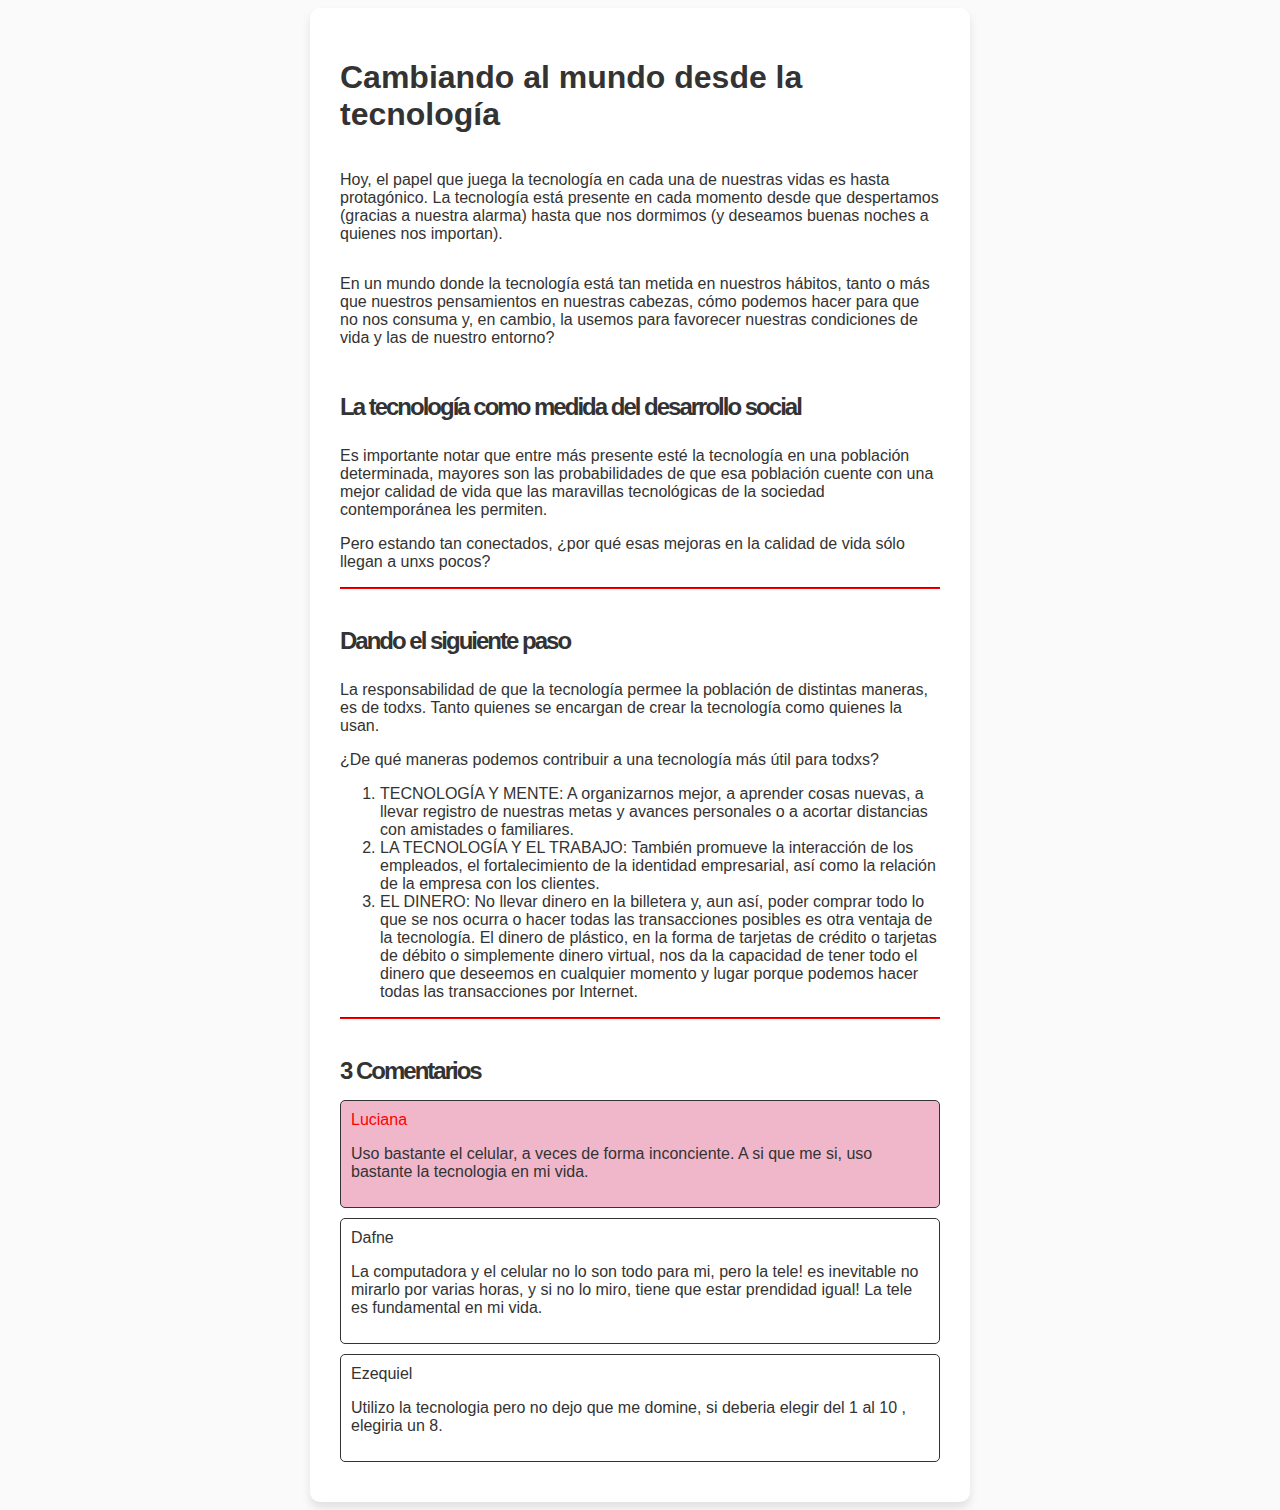
<file: 03 Sentando las bases/01 querySelector/index.html>
<!DOCTYPE html>
<html>
  <head>
    <title>Cambiando al mundo desde la tecnología | Hack The Gap</title>
    <link rel="stylesheet" href="styles/main.css">
    

  </head>
  <body>
    <main>
      <h1 class="title">Cambiando al mundo desde la tecnología</h1>
      <p class="paragraph">
        Hoy, el papel que juega la tecnología en cada una de nuestras vidas es hasta protagónico. La tecnología está presente en cada momento desde que despertamos (gracias a nuestra alarma) hasta que nos dormimos (y deseamos buenas noches a quienes nos importan).
      </p>
      <p class="paragraph">
        En un mundo donde la tecnología está tan metida en nuestros hábitos, tanto o más que nuestros pensamientos en nuestras cabezas, cómo podemos hacer para que no nos consuma y, en cambio, la usemos para favorecer nuestras condiciones de vida y las de nuestro entorno?
      </p>
      <section>
        <h2 class="heading">La tecnología como medida del desarrollo social</h2>
        <p class="paragraph">Es importante notar que entre más presente esté la tecnología en una población determinada, mayores son las probabilidades de que esa población cuente con una mejor calidad de vida que las maravillas tecnológicas de la sociedad contemporánea les permiten.</p>
        <p class="paragraph">Pero estando tan conectados, ¿por qué esas mejoras en la calidad de vida sólo llegan a unxs pocos?</p>
        <hr />
      </section>
      <section>
        <h2 class="heading">Dando el siguiente paso</h2>
        <p class="paragraph">La responsabilidad de que la tecnología permee la población de distintas maneras, es de todxs. Tanto quienes se encargan de crear la tecnología como quienes la usan.</p>
        <p class="paragraph">¿De qué maneras podemos contribuir a una tecnología más útil para todxs?</p>
      
        <ol>
          <li>TECNOLOGÍA Y MENTE: A organizarnos mejor, a aprender cosas nuevas, a llevar registro de nuestras metas y avances personales o a acortar distancias con amistades o familiares. </li>
          <li>LA TECNOLOGÍA Y EL TRABAJO: También promueve la interacción de los empleados, el fortalecimiento de la identidad empresarial, así como la relación de la empresa con los clientes. </li>
          <li>EL DINERO: No llevar dinero en la billetera y, aun así, poder comprar todo lo que se nos ocurra o hacer todas las transacciones posibles es otra ventaja de la tecnología. El dinero de plástico, en la forma de tarjetas de crédito o tarjetas de débito o simplemente dinero virtual, nos da la capacidad de tener todo el dinero que deseemos en cualquier momento y lugar porque podemos hacer todas las transacciones por Internet.</li>
        </ol>
        <hr />
      </section>
      <section>
       
        <div class="comments">
          <h2 class="heading">3 Comentarios</h2>
          <div class="comment">
            <!--
              Tip: ¿Conocías la nomenclatura BEM? http://getbem.com/introduction/
                   Si te molesta éste comment en el Dev Tools, puedes borrarlo, pero conserva el enlace si te fue de utilidad.
             -->
            <span class="comment--luciana"> Luciana</span>
            <p class="comment--text">
            Uso bastante el celular, a veces de forma inconciente. A si que me si, uso bastante la tecnologia en mi vida.
            </p>
          </div>
          <div class="comment">
            <span class="comment--nuevo">Dafne</span>
            <p>
              La computadora y el celular no lo son todo para mi, pero la tele! es inevitable no mirarlo por varias horas, y si no lo miro, tiene que estar prendidad igual! La tele es fundamental en mi vida.
            </p>
          </div>
          <div class="comment">
            <span class="comment--nuevo">Ezequiel</span>
            <p>
            Utilizo la tecnologia pero no dejo que me domine, si deberia elegir del 1 al 10 , elegiria un 8.
            </p>
          </div>
        </div>
      </section>
    </main>
    <script src="scripts/main.js"> </script>
  </body>
  
</html>
</file>
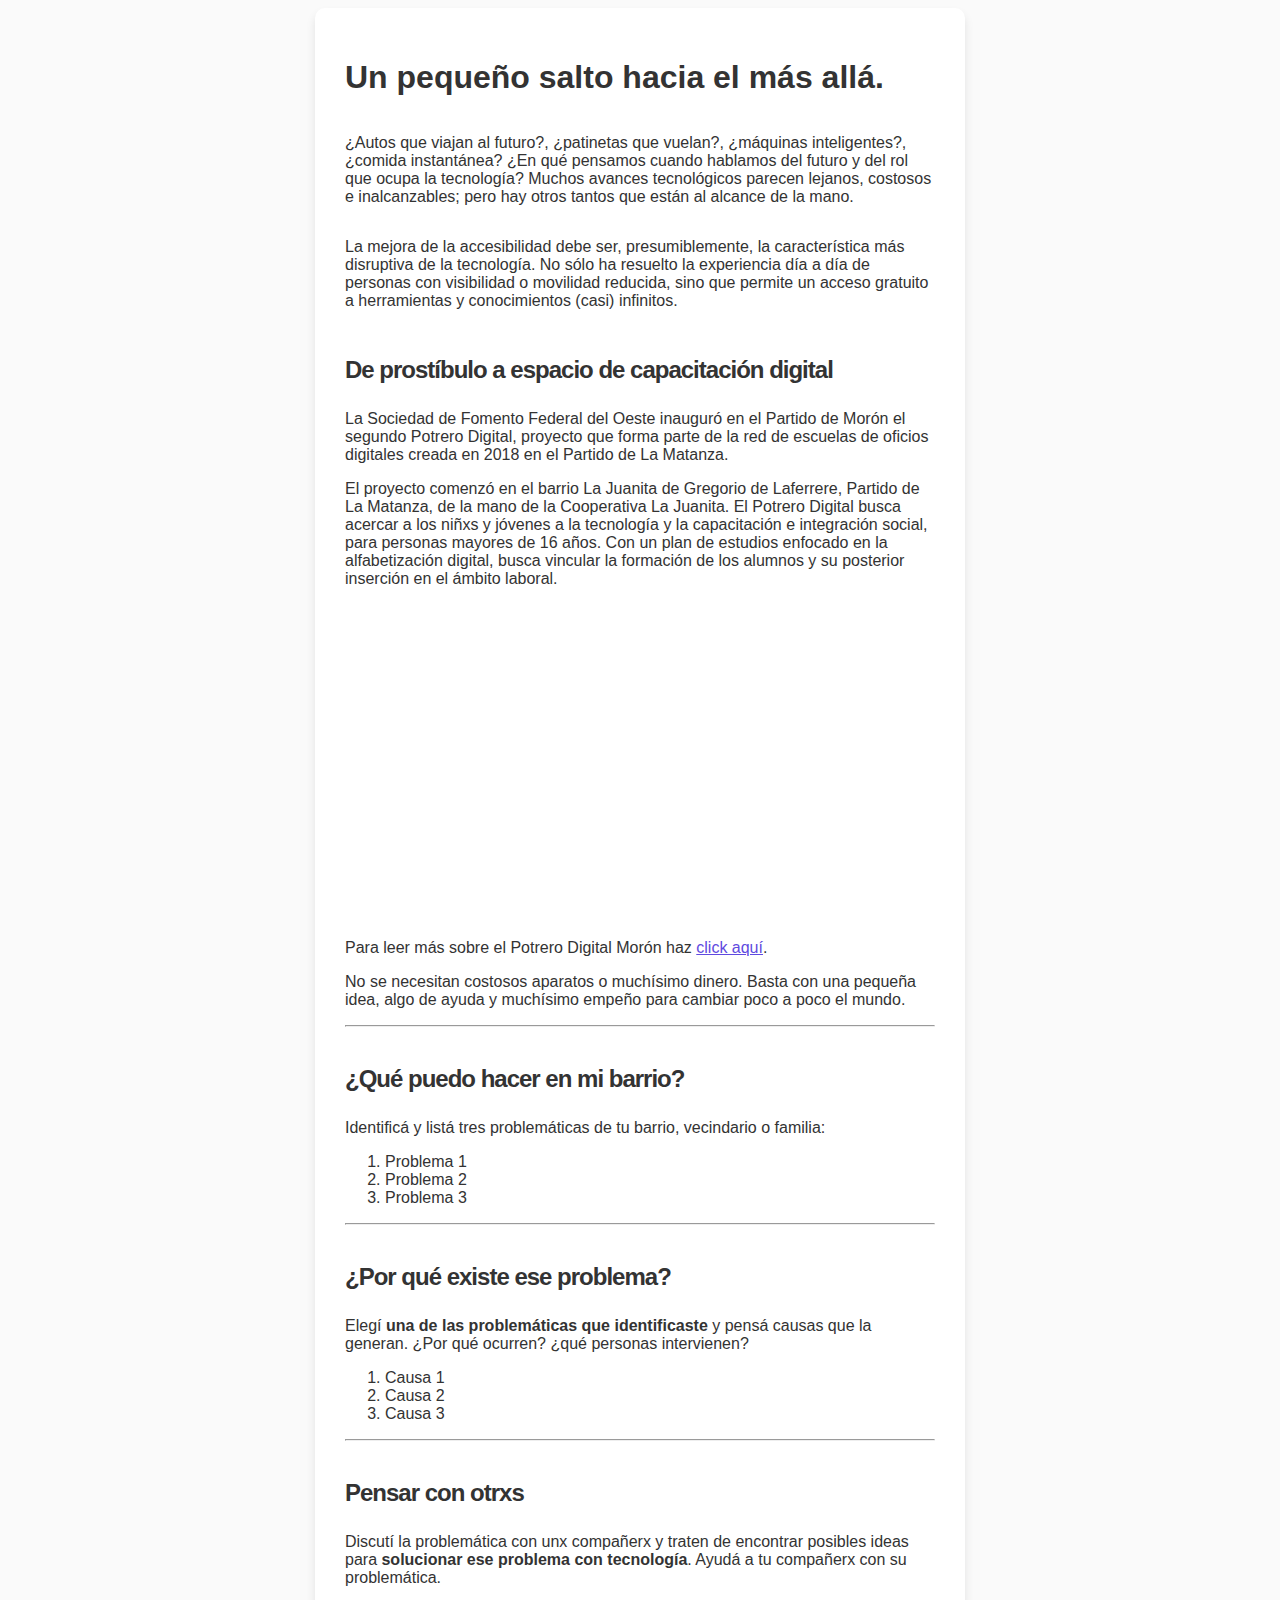
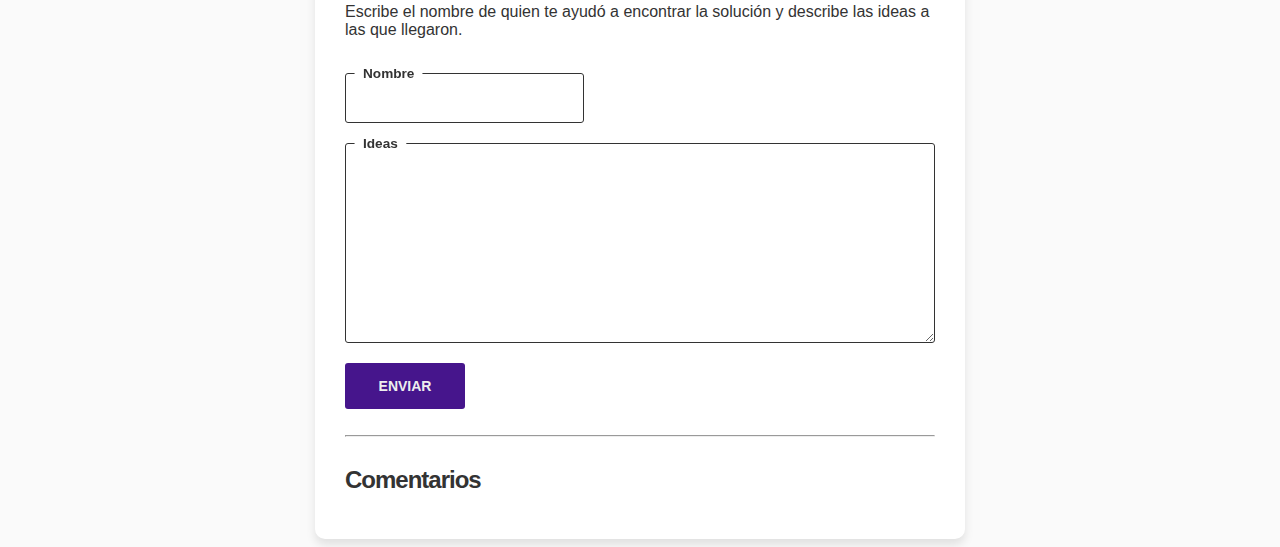
<file: 03 Sentando las bases/02 addEventListener/index.html>
<!DOCTYPE html>
<html>
  <head>
    <title>Un pequeño salto hacia el más allá | Hack The Gap</title>
    <link rel="stylesheet" href="styles/main.css">
  </head>
  <body>
    <main>
      <h1 class="title">Un pequeño salto hacia el más allá.</h1>
      <p class="paragraph">
        ¿Autos que viajan al futuro?,  ¿patinetas que vuelan?,  ¿máquinas inteligentes?, ¿comida instantánea? ¿En qué pensamos cuando hablamos del futuro y del rol que ocupa la tecnología? Muchos avances tecnológicos parecen lejanos, costosos e inalcanzables; pero hay otros tantos que están al alcance de la mano.
      </p>
      <p class="paragraph">
        La mejora de la accesibilidad debe ser, presumiblemente, la característica más disruptiva de la tecnología. No sólo ha resuelto la experiencia día a día de personas con visibilidad o movilidad reducida, sino que permite un acceso gratuito a herramientas y conocimientos (casi) infinitos.
      </p>
      <section>
        <h2 class="heading">De prostíbulo a espacio de capacitación digital</h2>
        <p class="paragraph">
          La Sociedad de Fomento Federal del Oeste inauguró en el Partido de Morón el segundo Potrero Digital, proyecto que forma parte de la red de escuelas de oficios digitales creada en 2018 en el Partido de La Matanza.
        </p>
        <p class="paragraph">
          El proyecto comenzó en el barrio La Juanita de Gregorio de Laferrere, Partido de La Matanza, de la mano de la Cooperativa La Juanita.  El Potrero Digital busca acercar a los niñxs y jóvenes a la tecnología y la capacitación e integración social, para personas mayores de 16 años. Con un plan de estudios enfocado en la alfabetización digital, busca vincular la formación de los alumnos y su posterior inserción en el ámbito laboral.
        </p>
        <iframe width="560" height="315" src="https://www.youtube.com/embed/5il9C3BRS3k" frameborder="0" allow="accelerometer; autoplay; encrypted-media; gyroscope; picture-in-picture" allowfullscreen></iframe>
        <p class="paragraph">
          Para leer más sobre el Potrero Digital Morón haz <a href="https://norteenlinea.com/municipios/moron/potrero-digital-inaugura-su-segunda-escuela-de-oficios-digitales-en-moron" class="link">click aquí</a>.
        </p>
        <p class="paragraph">
          No se necesitan costosos aparatos o muchísimo dinero. Basta con una pequeña idea, algo de ayuda y muchísimo empeño para cambiar poco a poco el mundo.
        </p>
        <hr />
      </section>
      <section>
        <h2 class="heading">¿Qué puedo hacer en mi barrio?</h2>
        <p class="paragraph">Identificá y listá tres problemáticas de tu barrio, vecindario o familia:</p>
        <ol>
          <li>Problema 1</li>
          <li>Problema 2</li>
          <li>Problema 3</li>
        </ol>
        <hr />
      </section>
      <section>
        <h2 class="heading">¿Por qué existe ese problema?</h2>
        <p class="paragraph">Elegí <strong>una de las problemáticas que identificaste</strong> y pensá causas que la generan. ¿Por qué ocurren? ¿qué personas intervienen?</p>
        <ol>
          <li>Causa 1</li>
          <li>Causa 2</li>
          <li>Causa 3</li>
        </ol>
        <hr />
      </section>
      <section>
        <h2 class="heading">Pensar con otrxs</h2>
        <p class="paragraph">Discutí la problemática con unx compañerx y traten de encontrar posibles ideas para <strong>solucionar ese problema con tecnología</strong>. Ayudá a tu compañerx con su problemática.</p>
        <p class="paragraph">Escribe el nombre de quien te ayudó a encontrar la solución y describe las ideas a las que llegaron.</p>
        <br />
       
        <form id="contacto" class="form">
          <div class="input-wrapper">
            <label class="input-label input-label__small" for="input-nombre">Nombre</label>
            <input class="text-input" type="text" name="nombre" id="input-nombre">
            <span class="mensaje"> </span>
          </div>

          <div class="input-wrapper">
            <label class="input-label input-label__small" for="input-solucion">Ideas</label>
            <textarea class="text-input text-area" type="text" name="solucion" id="input-solucion"></textarea>
            
          </div>
          <button class="primary-btn" type="submit" id="btn-enviar">ENVIAR</button> <span class="enviado"></span>  
        </form>
      </section>
      <section>
    <br/>
  <hr/>
    <h2 class="heading">Comentarios</h2>
      <span class="comentarios"></span>
    </section>
      </main>
  </body>
  <script src="scripts/main.js"></script>
</html>
</file>
<file: 03 Sentando las bases/01 querySelector/styles/main.css>
:root {
  --article-bg-color: #FFFFFF;
  --article-shadow-color: rgba(0, 0, 0, .1);
  --bg-color: #FAFAFA;
  --comment-bg-color: #FFF;
  --font-color: #333;
}

body {
  align-items: center;
  background-color: var(--bg-color);
  color: var(--font-color);
  display: flex;
  flex-direction: column;
  font-family: Arial, Helvetica, sans-serif;
}

main {
  background-color: var(--article-bg-color);
  border-radius: 10px;
  box-shadow: 0 6px 10px rgba(0, 0, 0, .1);
  display: flex;
  flex-direction: column;
  max-width: 600px;
  padding: 30px;
}

.heading {
  background-color: var(--article-bg-color);
  letter-spacing: -2px;
  margin-bottom: 5px;
  padding: 10px 0;
  position: sticky;
  top: 0;
}

.comment {
  border: 1px solid var(--font-color);
  border-radius: 5px;
  padding: 10px;
  margin-bottom: 10px;
  transition: transform 0.2s ease-in-out;
}

.comment:hover {
  transform: translateX(5px);
}

.comment--author {
  font-weight: bold;
}

@media (prefers-color-scheme: dark) {
  :root {
    --article-bg-color: #333;
    --article-shadow-color: rgba(0, 0, 0, .3);
    --bg-color: #222;
    --font-color: #AAA;
  }
}
.comment--text{
  background-color: rgb(240, 183, 202);
}
</file>
<file: 03 Sentando las bases/02 addEventListener/styles/main.css>
:root {
  --accent-color: #46158C;
  --accent-fg-color: #EEE;
  --article-bg-color: #FFFFFF;
  --article-shadow-color: rgba(0, 0, 0, .1);
  --bg-color: #FAFAFA;
  --comment-bg-color: #FFF;
  --font-color: #333;
  --link-color: #5F4AE0;
}

* {
  box-sizing: border-box;
}

body {
  align-items: center;
  background-color: var(--bg-color);
  color: var(--font-color);
  display: flex;
  flex-direction: column;
  font-family: Arial, Helvetica, sans-serif;
}

main {
  background-color: var(--article-bg-color);
  border-radius: 10px;
  box-shadow: 0 6px 10px rgba(0, 0, 0, .1);
  display: flex;
  flex-direction: column;
  max-width: 650px;
  padding: 30px;
}

a {
  color: var(--link-color);
}

.heading {
  background-color: var(--article-bg-color);
  letter-spacing: -1px;
  margin-bottom: 5px;
  padding: 10px 0;
  position: sticky;
  top: 0;
}

.input-wrapper {
  align-items: center;
  display: flex;
  margin-bottom: 20px;
  position: relative;
}

.input-wrapper .text-area {
  min-height: 200px;
  width: 100%;
}

.text-input {
  background-color: transparent;
  border: 1px solid var(--font-color);
  border-radius: 3px;
  color: var(--font-color);
  font-size: 16px;
  outline-color: var(--font-color);
  padding: 15px;
}

.input-label {
  background-color: var(--article-bg-color);
  border-radius: 30px;
  font-weight: 800;
  color: var(--font-color);
  font-size: 16px;
  left: 1px;
  padding: 2px 10px;
  pointer-events: none;
  position: absolute;
  transition: transform 200ms ease-in-out;
  transform-origin: top left;
  top: 1px;
}

.input-label__small {
  transform: scale(0.85) translate(10px, -50%);
}

.primary-btn {
  background-color: var(--accent-color);
  border: 0;
  border-radius: 3px;
  color: var(--accent-fg-color);
  cursor: pointer;
  font-size: 14px;
  font-weight: 800;
  min-width: 120px;
  padding: 15px;
}


@media (prefers-color-scheme: dark) {
  :root {
    --accent-color: #5F4AE0;
    --article-bg-color: #333;
    --article-shadow-color: rgba(0, 0, 0, .3);
    --bg-color: #222;
    --font-color: #AAA;
    --link-color: #65C8BC;
  }
}
</file>
